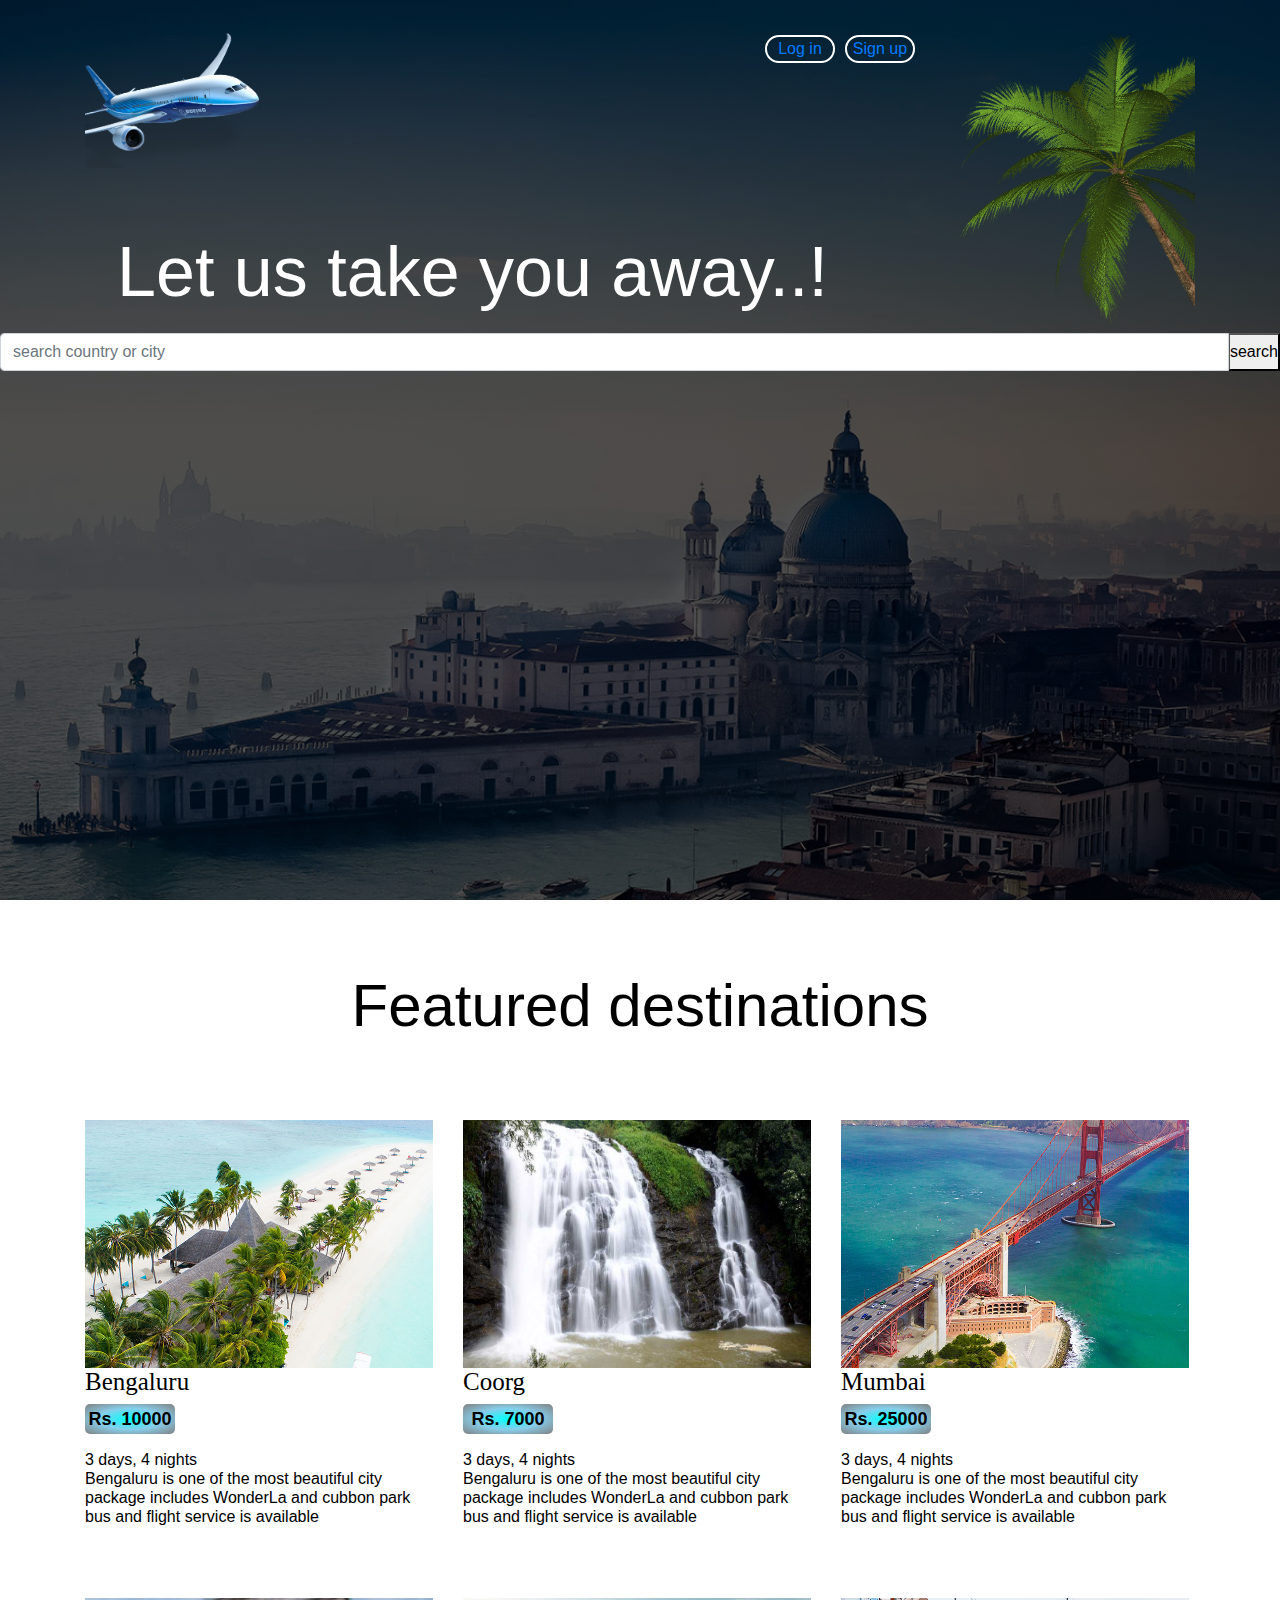
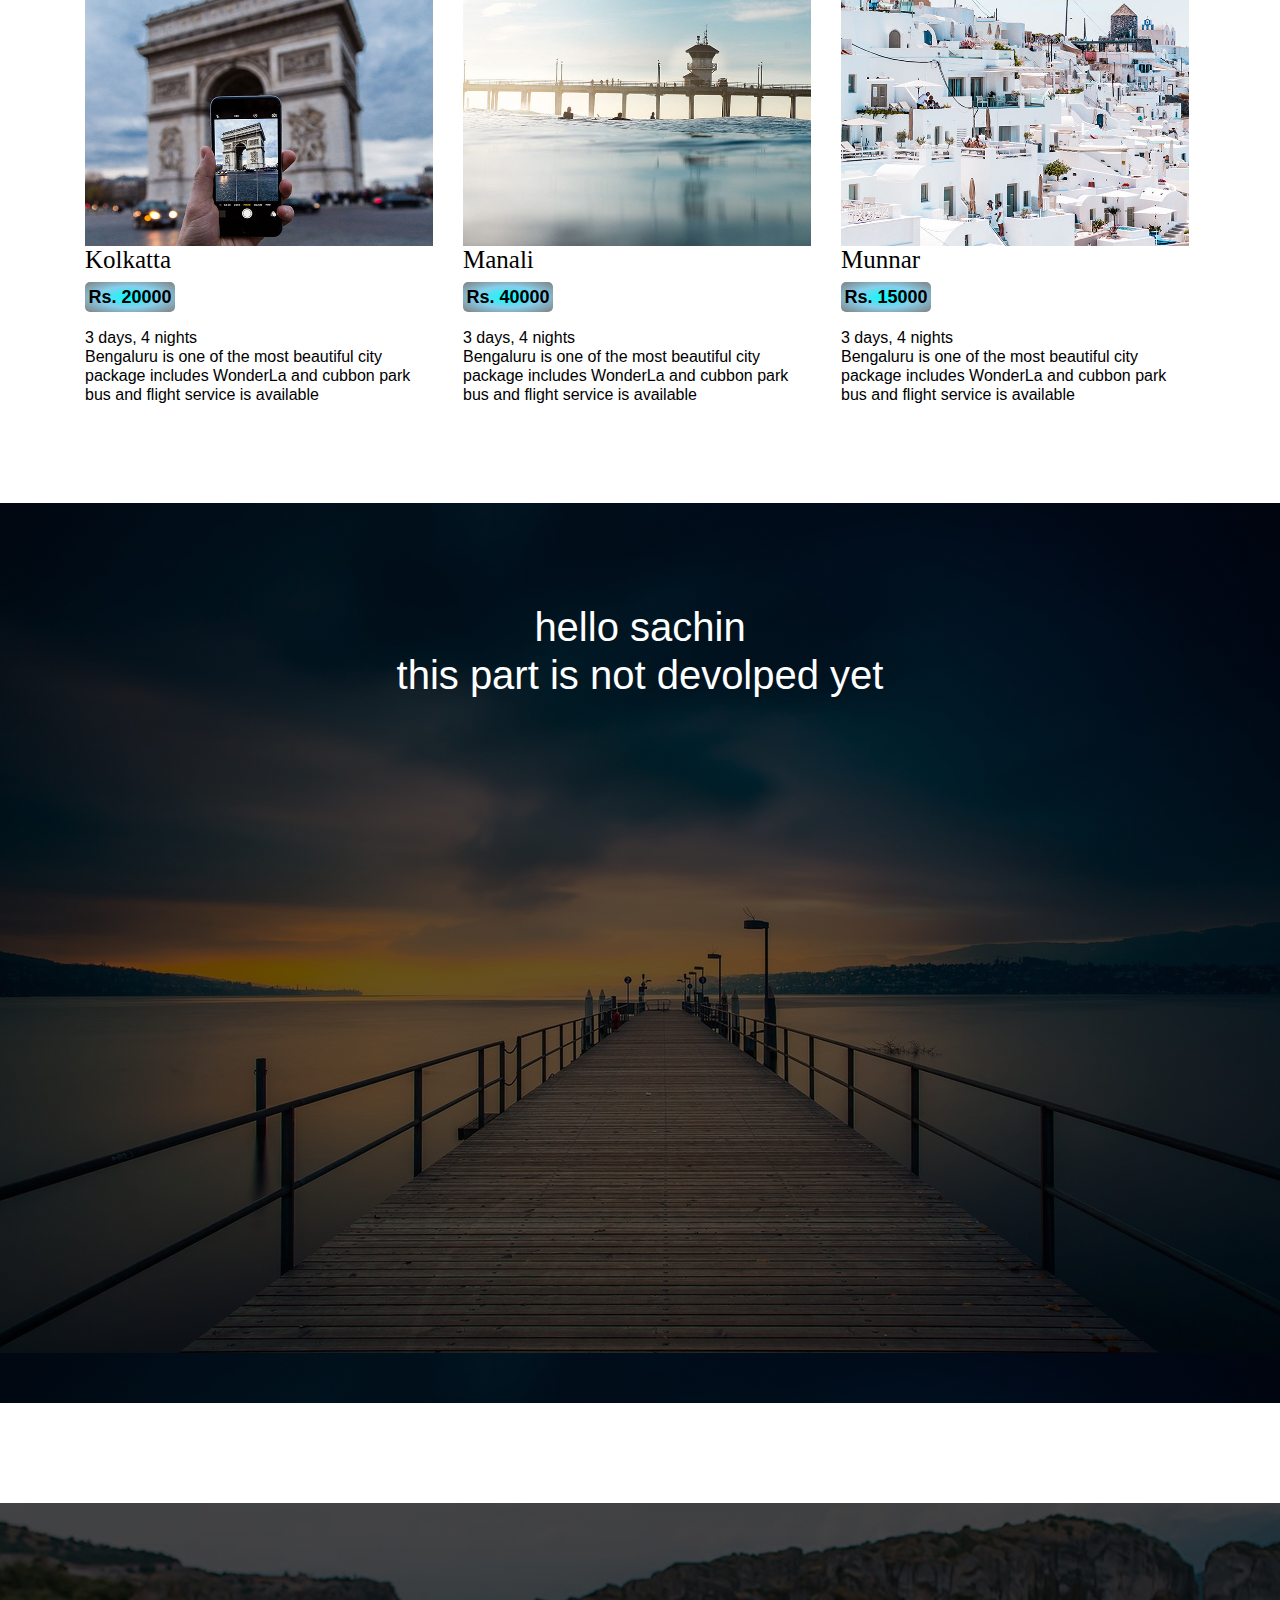
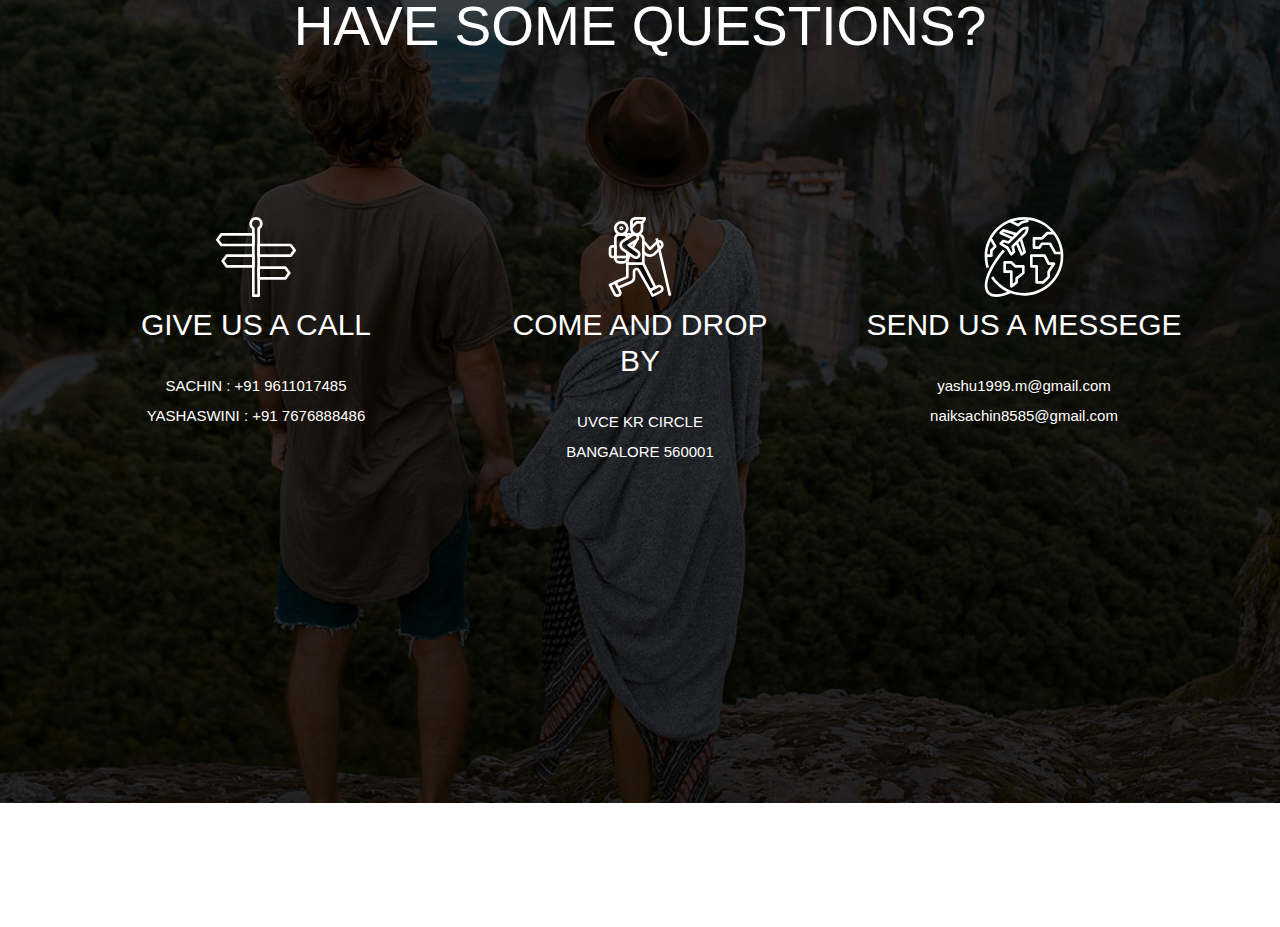
<file: assets/html/index.html>
<html lang="en">
<head>
    <meta charset="UTF-8">
    <meta name="viewport" content="width=device-width, initial-scale=1.0">
    <title>DBMS Project</title>
    <link rel="stylesheet" href="../css/style.css">
    <link rel="stylesheet" href="https://stackpath.bootstrapcdn.com/bootstrap/4.4.1/css/bootstrap.min.css">
   
</head>
<body>
    <section class="header"> 
        <div class="container">
            <img src="../images/logo.png" class="logo">
            <img src="../images/tree.png" class="tree">
            <button type="button" class="signup-btn"><a href="../html/signin.html">Sign up</a></button>
            <button type="button" class="login-btn" ><a href="../html/login.html">Log in</a></button>
        </div>
            <h2>Let us take you away..!</h2> 
        <div class="input-group">
            <input type="text" class="form-control" placeholder="search country or city">
                <div class="input-group-append">
                    <button type="submit" class="input-group-type-btn">search</button>
                </div>
        </div>
    </section>

<!--this is starting of features section-->

    <section class="features">
        <h1>Featured destinations</h1>
        <div class="container">
            <div class="row">
                <div class="column1">
                    <div class="feature box">
                        <div class="feature-image">
                            <img src="../images/destination_1.jpg">
                            <div class="price">
                                <label>Bengaluru</label>
                                <p>Rs. 10000</p>
                                <h6>3 days, 4 nights <br>
                                    Bengaluru is one of the most beautiful city<br>
                                    package includes WonderLa and cubbon park <br>
                                    bus and flight service is available<br>
                                </h6>
                            </div>
                        </div>
                    </div>
                </div>
                <div class="column2">
                    <div class="feature box">
                        <div class="feature-image">
                            <img src="../images/coorg1.jpg">
                            <div class="price">
                                <label class="place">Coorg</label>
                                <p>Rs. 7000</p>
                                <h6>3 days, 4 nights <br>
                                    Bengaluru is one of the most beautiful city<br>
                                    package includes WonderLa and cubbon park <br>
                                    bus and flight service is available<br>
                                </h6>
                            </div>
                        </div>
                    </div>
                </div>
                <div class="column3">
                    <div class="feature box">
                        <div class="feature-image">
                            <img src="../images/destination_3.jpg">
                            <div class="price">
                                <label class="place">Mumbai</label>
                                <p>Rs. 25000</p>
                                <h6>3 days, 4 nights <br>
                                    Bengaluru is one of the most beautiful city<br>
                                    package includes WonderLa and cubbon park <br>
                                    bus and flight service is available<br>
                                </h6>
                            </div>
                        </div>
                    </div>
                </div>
            </div>      <!-- this is end of class row 1 -->
            <br>
            <div class="row">
                <div class="column1">
                    <div class="feature box">
                        <div class="feature-image">
                            <img src="../images/destination_4.jpg">
                            <div class="price">
                                <label>Kolkatta</label>
                                <p>Rs. 20000</p>
                                <h6>3 days, 4 nights <br>
                                    Bengaluru is one of the most beautiful city<br>
                                    package includes WonderLa and cubbon park <br>
                                    bus and flight service is available<br>
                                </h6>
                            </div>
                        </div>
                    </div>
                </div>
                <div class="column2">
                    <div class="feature box">
                        <div class="feature-image">
                            <img src="../images/destination_8.jpg">
                            <div class="price">
                                <label class="place">Manali</label>
                                <p>Rs. 40000</p>
                                <h6>3 days, 4 nights <br>
                                    Bengaluru is one of the most beautiful city<br>
                                    package includes WonderLa and cubbon park <br>
                                    bus and flight service is available<br>
                                </h6>
                            </div>
                        </div>
                    </div>
                </div>
                <div class="column3">
                    <div class="feature box">
                        <div class="feature-image">
                            <img src="../images/destination_6.jpg">
                            <div class="price">
                                <label class="place">Munnar</label>
                                <p>Rs. 15000</p>
                                <h6>3 days, 4 nights <br>
                                    Bengaluru is one of the most beautiful city<br>
                                    package includes WonderLa and cubbon park <br>
                                    bus and flight service is available<br>
                                </h6>
                            </div>
                        </div>
                    </div>
                </div>
            </div>      <!-- this is end of class row 2-->
        </div>
    </section>  <!--thi is end of featured places seciton-->

    <section class="testimonials">
        <h1>hello sachin <br>this part is not devolped yet</h1>
    </section>

    <section class="contact-us">
        <h1>HAVE SOME QUESTIONS?</h1>
            <div id="left" class="left-side"> 
                <img src="../images/sign.svg">
                <br>
                <h2>GIVE US A CALL</h2><br>
                <label>SACHIN : +91 9611017485 </label><br>
                <label>YASHASWINI : +91 7676888486</label>
            </div>

            <div id="middle" class="middle-side">
                <img src="../images/trekking.svg"> <br>
                <h2> COME AND DROP BY </h2> <br>
                <label> UVCE KR CIRCLE</label> <br> 
                <label>BANGALORE 560001</label>
            </div>

            <div id="right" class="right-side">
                <img src="../images/around.svg">
                <h2>SEND US A MESSEGE</h2> <br>
                <label> yashu1999.m@gmail.com </label> <br>
                <label> naiksachin8585@gmail.com</label>
            </div>
    </section>
</body>
</html>
</file>
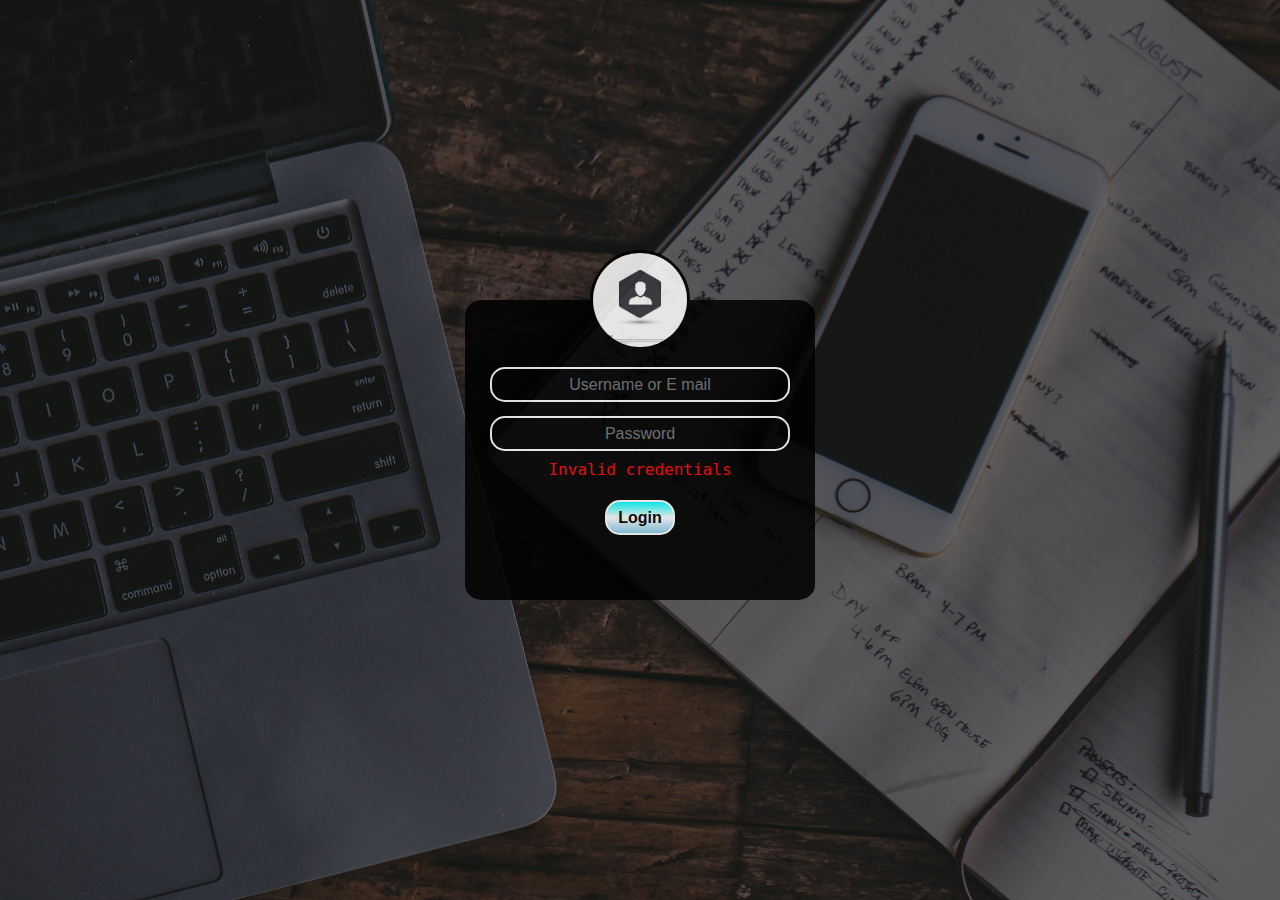
<file: assets/html/login.html>
<html lang="en">
<head>
    <meta charset="UTF-8">
    <meta name="viewport" content="width=device-width, initial-scale=1.0">
    <title>DBMS Project</title>
    <link rel="stylesheet" href="../css/login.css">
    <link rel="stylesheet" href="https://stackpath.bootstrapcdn.com/bootstrap/4.4.1/css/bootstrap.min.css">
   
</head>
<body>
    <section class="header">
        <div class="login">
            <img src="../images/user/user3.png">
            <div class="inputs">
                <input type="text" placeholder="Username or E mail">
                <br>
                <input type="password" placeholder="Password">
                <br>
                <label>Invalid credentials</label> 
                <br>
                <a href="../html/index.html"><button>Login</button></a>
            </div>
        </div>
    </section>
</body>
</html>
</file>
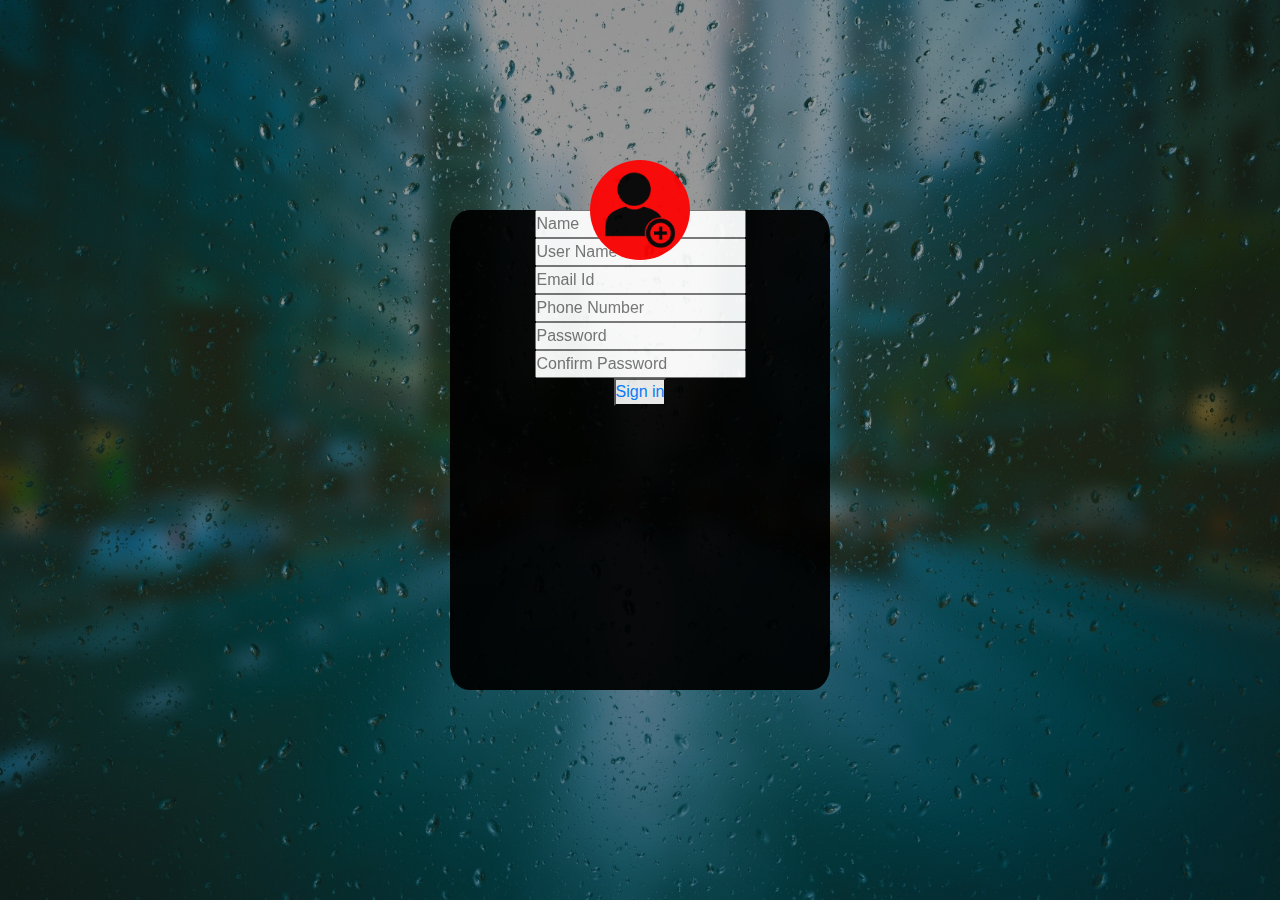
<file: assets/html/signin.html>
<html lang="en">
<head>
    <meta charset="UTF-8">
    <meta name="viewport" content="width=device-width, initial-scale=1.0">
    <title>DBMS Project</title>
    <link rel="stylesheet" href="../css/signin.css">
    <link rel="stylesheet" href="https://stackpath.bootstrapcdn.com/bootstrap/4.4.1/css/bootstrap.min.css">
   
</head>
<body bgcolor="cyan">
    <section class="header">
        <div class="signin">
            <img src="../images/user/user2.png">
            <input type="text" placeholder="Name">
            <br>
            <input type="text" placeholder="User Name">
            <br>
            <input type="email" placeholder="Email Id">
            <br>
            <input type="text" placeholder="Phone Number">
            <br>
            <input type="password" placeholder="Password">
            <br>
            <input type="password" placeholder="Confirm Password">
            <br>
            <button><a href="../html/index.html">Sign in</a></button>
        </div>
    </section>

</body>
</html>
</file>
<file: assets/css/style.css>
* {
    padding: 0;
    margin: 0;
}

.header {
    height: 100%;
    padding-top: 30px;
    background-image: linear-gradient(rgba(0.6, 0.6, 0.6, 0.6), rgba(0.6, 0.6, 0.6, 0.6)), url(../images/home.jpg);
    background-size: cover;
    background-position: center;
    background-attachment: fixed;
    text-align: center;
    color: white;
}

.logo {
    width: 200px;
    float: left;
}

.tree {
    width : 250px;
    float : right;
    position: relative;
}

.login-btn {
    margin: 5px;
    width: 70px;
    outline: none !important;
    border: 2px solid #ffffff;
    border-radius: 50px;
    background-color: transparent;
    color: #ffffff;
    float: right;
    top: 30px;
}

.signup-btn {
    margin-right: 30px;
    margin-left: 5px;
    margin-top: 5px;
    margin-bottom: 5px;
    width: 70px;
    outline: none !important;
    border: 2px solid #ffffff;
    border-radius: 50px;
    background: transparent;
    color: #ffffff;
    float: right;
    top: 30px;
}


.user
{
    visibility: hidden;
    width: 50px;
    height: 50px;
    position: absolute;
    right: 250px;
    border: 2px solid darkblue;
    border-radius: 50%;
    z-index: 1;
}

.mybox
{
    visibility: hidden;
    position: absolute;
    right: 130px;
    top: 35px;
    height: 40px;
    width: 130px;
    background: rgba(10, 10, 20, 0.6);
    z-index: 0.9;
    border-bottom-right-radius: 10px;
    border-top-right-radius: 10px;
    text-align: left
}

.mybox:hover
{
    height: 41px;
    width: 131px;
    background: rgba(10, 10, 20, 0.9);
}

.mybox label
{
    margin-left: 14px;
    margin-top: 5px;
    visibility: hidden;
    font-size: 20px;
    color: white;
    font-family: fantasy;
}

.user_information
{
    visibility: hidden;
    position: absolute;
    right: 130px;
    top: 75px;
    height: 105px;
    width: 130px;
    background : rgba(255, 255, 255, 0.7);
    border-radius: 2px;
}

.user_information label
{
    color: black;
    font-size: 18px;
    align-items: center;
    text-align: center;
    font-weight: 600;
    border: 2px solid black;
    border-bottom-left-radius: 5px;
    border-top-right-radius: 5px;
    height: 28px;
    width: 120px;
}

.user_information button
{
    background: none;
    border: none;
}

.inputs input
{
    color : white;
    text-align : center;
    border : 2px solid white;
    border-radius : 20px;
    background : transparent;
    width : 250px;
    height : 40px;
}

.inputs button
{
    border : 1px solid white;
    border-radius : 20px;
    background : linear-gradient(black, grey, black);
    width : 70px;
    height : 37px;
    color : white;
    margin-top : 10px
}

.inputs button:hover
{
    cursor : default;
}
/* this h2 for is printing let us take you away */

.header h2 {
    font-weight: 400;
    padding-top: 200px;
    text-align: center;
    font-size: 70px;
    color: white;
}


/* features starts here */

.features {
    padding: 70px 0px;
    background : white;
}


/* this is to print "featured destination" */

.features h1 {
    font-weight: 400;
    text-align: center;
    font-size: 60px;
    color: black;
}

.row {
    padding: 20px 0px;
}


.feature-image img {
    width: 348px;
    height: 248px;
    margin-left: 15px;
    margin-right: 15px;
}

.price label
/* this is place name*/

{
    font-weight: 100;
    margin-left: 15px;
    margin-right: 15px;
    margin-top: -5px;
    color: black;
    font-size: 25px;
    font-family: serif;
}

.feature-image button
{
    border: none;
    background: transparent;
    color: black;
}

.feature-image label:hover
{
    cursor: default;
    font-size: 26px;
}

.feature-image img:hover
{
    width: 350px;
    height: 250px;
    transition-duration: 0.2s;
}

.price p
/* this is for printing the price */

{
    margin-left: 15px;
    margin-right: 15px;
    margin-top: -5px;
    width: 90px;
    height: 30px;
    border-radius: 5px;
    text-align: center;
    padding: 2px;
    background-image: repeating-radial-gradient(cyan, skyblue, gray);
    color: black;
    font-size: 18px;
    font-weight: 600;
}

.detail {
    margin-left: 15px;
    margin-right: 15px;
    color: black;
}

.price h6 {
    margin-left: 15px;
    margin-right: 15px;
    color: black;
}


/* this is begining of about section */

.testimonials {
    padding: 100px 0;
    height : 100%;
    background-size: cover;
    background-position: center;
    background : linear-gradient(rgba(0.6, 0.6, 0.6, 0.6), rgba(0.6, 0.6, 0.6, 0.6)),
        url(../images/dest/backgrounds/backg7.jpg);
}

h1 {
    text-align: center;
    padding-bottom: 50px;
    color: white;
}

.review {
    border-radius: 10px;
    background-color: white;
    text-align: center;
    box-shadow: 0 0 10px 0 rgba(0, 0, 100, 0.2);
    padding-bottom: 50px;
}

.review p {
    padding: 50px 10px 10px 10px;
}

.testimonials img {
    width: 80px;
    height: 70px;
    border-radius: 50%;
    position: relative;
    margin: -35px 0 20px 40%;
}

.review p::before {
    content: '\201d';
    display: block;
    position: absolute;
    font-size: 100px;
    color: rgb(63, 144, 219);
    left: 44%;
    top: -20px;
}


/* contact us section starts here */

.contact-us {
    background : linear-gradient(rgba(0.4, 0.4, 0.4, 0.4), rgba(0.4, 0.4, 0.4, 0.6)),
    url(../images/footer_1.jpg);
    margin-top : 100px;
    height: 100%;
    background-color: white;
    background-size: cover;
    background-position: center;
    padding-top: 90px;
    position: relative;
}

.contact-us h1 {
    font-family: Verdana, Geneva, Tahoma, sans-serif;
    font-size: 55px;
    color: white;
    text-align: center;
    color: white;
}

#left {
    width: 40%;
    height: 100%;
    float: left;
}

#middle {
    width: 20%;
    height: 100%;
    float: left;
}

#right {
    width: 40%;
    height: 100%;
    float: left;
}

.left-side {
    color: white;
    text-align: center;
}

.middle-side {
    color: white;
    text-align: center;
}

.right-side {
    color: white;
    text-align: center;
}

.contact-us img {
    height: 80px;
    margin-top: 100px;
}

.contact-us h2 {
    margin-top: 10px;
    font-size: 30px;
    font-weight: 500;
    font-family: 'Gill Sans', 'Gill Sans MT', Calibri, 'Trebuchet MS', sans-serif;
}

.contact-us label {
    font-size: 15px;
}
</file>
<file: assets/css/login.css>
* {
    padding: 0;
    margin: 0;
}

.header {
    background: linear-gradient(rgba(0.4, 0.4, 0.4, 0.6), rgba(0.4, 0.4, 0.4, 0.6)), url(../images/backgrounds/backg2.jpg);
    background-size: cover;
    background-position: center;
    background-attachment: fixed;
    height: 100%;
    text-align: center;
}

.login {
    width: 350px;
    height: 300px;
    border-radius: 5%;
    background: black;
    top: 50%;
    left: 50%;
    position: relative;
    transform: translate(-50%, -50%);
    box-sizing: border-box;
    opacity: 85%;
}

.inputs {
    padding-top: 60px;
}

.login img {
    width: 100px;
    height: 100px;
    border-radius: 50%;
    border: 3px solid black;
    position: absolute;
    top: -50px;
    left: calc(50% - 50px);
}

.login input {
    background: transparent;
    margin: 7px;
    width: 300px;
    height: 35px;
    border: 2px solid white;
    border-radius: 15px;
    text-align: center;
    color: white;
}

.login button {
    margin: 10px;
    height: 35px;
    width: 70px;
    background: linear-gradient(cyan, white, skyblue);
    border: 2px solid white;
    border-radius: 15px;
    color: black;
    font-weight: bold;
}

.login label {
    color: red;
    font-family: monospace;
}

.inputs span {
    color: #fff;
    font-size: 14px;
}

.reset_password {
    position: absolute;
    height: 375;
    width: 400px;
    background-image: url(../images/user/user5.png);
    /*background: rgb(194, 190, 190);*/
    left: calc(50% - 150);
    top: calc(50% - 200px);
    opacity: 10px;
    border-radius: 5%;
}

.reset_password span {
    font-size: 20px;
    float: right;
    margin-right: 15px;
    margin-top: 15px;
}

.reset_password span:hover {
    cursor: pointer;
}

.reset_password img {
    height: 100px;
    width: 150px;
    border-radius: 0px;
    border: transparent;
    position: absolute;
    top: 10px;
    opacity: 50%;
    margin-left: -12.5px;
}

.reset_password h4 {
    margin-top: 125px;
    color: black;
    opacity: 1;
    font-size: xx-large;
    word-spacing: 2px;
    letter-spacing: 0.5px;
    font-family: Arial, Helvetica, sans-serif;
}

.reset_password input {
    background: transparent;
    margin: 15px;
    width: 300px;
    height: 35px;
    border: 2px solid darkgray;
    border-radius: 15px;
    text-align: center;
    color: rgb(121, 100, 100);
}

.reset_password button {
    margin: 15px;
    height: 35px;
    width: 70px;
    background: darkgray;
    border: 2px solid darkslategray;
    border-radius: 15px;
    color: black;
    font-weight: bold;
}

.allow_password_reset {
    position: absolute;
    height: 350;
    width: 375px;
    background: teal;
    left: calc(50% - 150);
    top: calc(50% - 200px);
    opacity: 1;
    border-radius: 5%;
}

.allow_password_reset h6 {
    margin: 25px;
    color: black;
    opacity: 1;
    font-size: large;
}

.allow_password_reset button {
    margin: 20px;
    height: 35px;
    width: 170px;
    background: darkslategray;
    border: 2px solid white;
    border-radius: 15px;
    color: black;
    font-weight: bold;
}

.reset_done {
    position: absolute;
    height: 350;
    width: 375px;
    background: aliceblue;
    left: calc(50% - 150);
    top: calc(50% - 200px);
    opacity: 1;
    border-radius: 5%;
}

.reset_done h3 {
    margin: 25px;
    margin-top: 50px;
    opacity: 1;
    font-size: xx-large;
    word-spacing: 3px;
    letter-spacing: 1px;
    font-family: Cambria, Cochin, Georgia, Times, 'Times New Roman', serif;
}

.reset_done a {
    font-size: 125%;
    word-spacing: 2px;
    letter-spacing: 1px;
    font-style: italic;
}
</file>
<file: assets/css/signin.css>
*
{
    padding: 0;
    margin: 0;
}

.header
{
    background: linear-gradient(rgba(0.4, 0.4, 0.4, 0.4), rgba(0.4, 0.4, 0.4, 0.4)),
    url(../images/backgrounds/backg4.jpg);
    background-size:cover;
    background-position: center;
    background-attachment: fixed;
    height: 100%;
    text-align: center;
}

.signin
{
    width: 380px;
    height: 480px;
    border-radius: 5%;
    background : black;
    opacity: 93%;
    top: 50%;
    left: 50%;
    position: absolute;
    transform: translate(-50%, -50%);
    box-sizing: border-box;
}


.signin img
{
    width: 100px;
    height: 100px;
    background-color: red;
    border-radius: 40%;
    border-radius: 50%;
    position: absolute;
    top: -50px;
    left: calc(50% - 50px);
}

.container
{
   padding-top: 70px;
}

.container input
{
    background: transparent;
    border: 1px solid white;
    margin-top: 6px;
    margin-bottom: 6px;
    height: 32px;
    width: 250px;
    border-radius: 10px;
    color: white;
    text-align: center;
}

.container label
{
    color: red;
    font-family: monospace;
}

.container span
{
    font-size: 14px;
    color: white;
}

.container button
{
    margin-top: 15px;
    border: 2px solid white;
    border-radius: 15px;
    background: linear-gradient(black, darkblue, black);
    height: 30px;
    width: 80px;
    color: white;
}

.container button:hover
{
    height: 31px;
    width: 81px;
}
</file>
